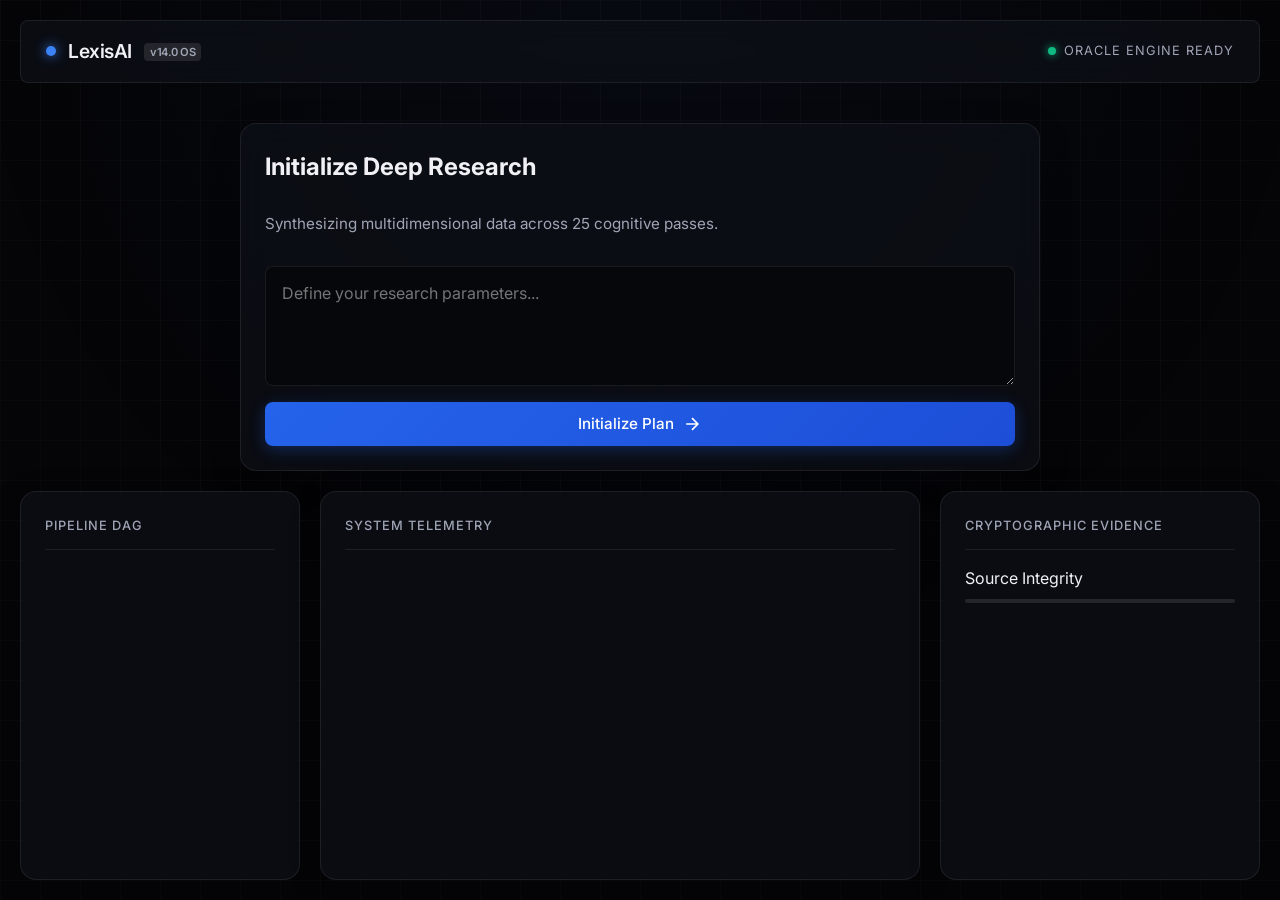
<file: index.html>
<!DOCTYPE html>
<html lang="en">
<head>
    <meta charset="UTF-8">
    <meta name="viewport" content="width=device-width, initial-scale=1.0, maximum-scale=1.0, user-scalable=no">
    <title>LexisAI | Oracle Research OS</title>
    
    <link rel="preconnect" href="https://fonts.googleapis.com">
    <link rel="preconnect" href="https://fonts.gstatic.com" crossorigin>
    <link href="https://fonts.googleapis.com/css2?family=Inter:wght@300;400;500;600;700&family=JetBrains+Mono:wght@400;500&display=swap" rel="stylesheet">
    
    <link rel="stylesheet" href="css/cinematic.css">
    <link rel="stylesheet" href="css/animations.css">
</head>
<body class="dark-theme">
    <div id="ambient-background"></div>
    <div id="grid-overlay"></div>

    <main id="app-root">
        
        <header class="glass-header">
            <div class="logo-container">
                <div class="glow-orb"></div>
                <h1>LexisAI <span class="version-tag">v14.0 OS</span></h1>
            </div>
            <div class="system-status">
                <span class="status-indicator online"></span>
                <span class="status-text">ORACLE ENGINE READY</span>
            </div>
        </header>

        <section id="view-prompt" class="view-layer active">
            <div class="prompt-container glass-panel">
                <h2>Initialize Deep Research</h2>
                <p class="subtitle">Synthesizing multidimensional data across 25 cognitive passes.</p>
                
                <div class="input-wrapper">
                    <textarea id="research-input" placeholder="Define your research parameters..." rows="4"></textarea>
                    <button id="btn-generate-plan" class="btn-primary cinematic-glow">
                        <span>Initialize Plan</span>
                        <svg width="20" height="20" viewBox="0 0 24 24" fill="none" stroke="currentColor" stroke-width="2"><path d="M5 12h14M12 5l7 7-7 7"/></svg>
                    </button>
                </div>
            </div>
        </section>

        <section id="view-plan" class="view-layer hidden">
            <div class="plan-container glass-panel">
                <h3>Research Trajectory Plan</h3>
                <div id="plan-editor-content" contenteditable="true" class="document-editor">
                    </div>
                <div class="action-bar">
                    <button id="btn-edit-plan" class="btn-secondary">Regenerate Plan</button>
                    <button id="btn-start-research" class="btn-primary cinematic-glow">Execute Research Pipeline</button>
                </div>
            </div>
        </section>

        <section id="view-research" class="view-layer hidden research-layout">
            <aside class="timeline-panel glass-panel">
                <div class="panel-header">Pipeline DAG</div>
                <div id="timeline-container">
                    </div>
            </aside>

            <section class="telemetry-panel glass-panel">
                <div class="panel-header">System Telemetry</div>
                <div id="live-feed-container" class="terminal-output font-mono">
                    </div>
            </section>

            <aside class="source-panel glass-panel">
                <div class="panel-header">Cryptographic Evidence</div>
                <div class="confidence-meter">
                    <span>Source Integrity</span>
                    <div class="progress-bar"><div id="confidence-fill" style="width: 0%;"></div></div>
                </div>
                <div id="source-list-container">
                    </div>
            </aside>
        </section>

    </main>

    <script type="module" src="js/core/app.js"></script>
</body>
</html>
</file>
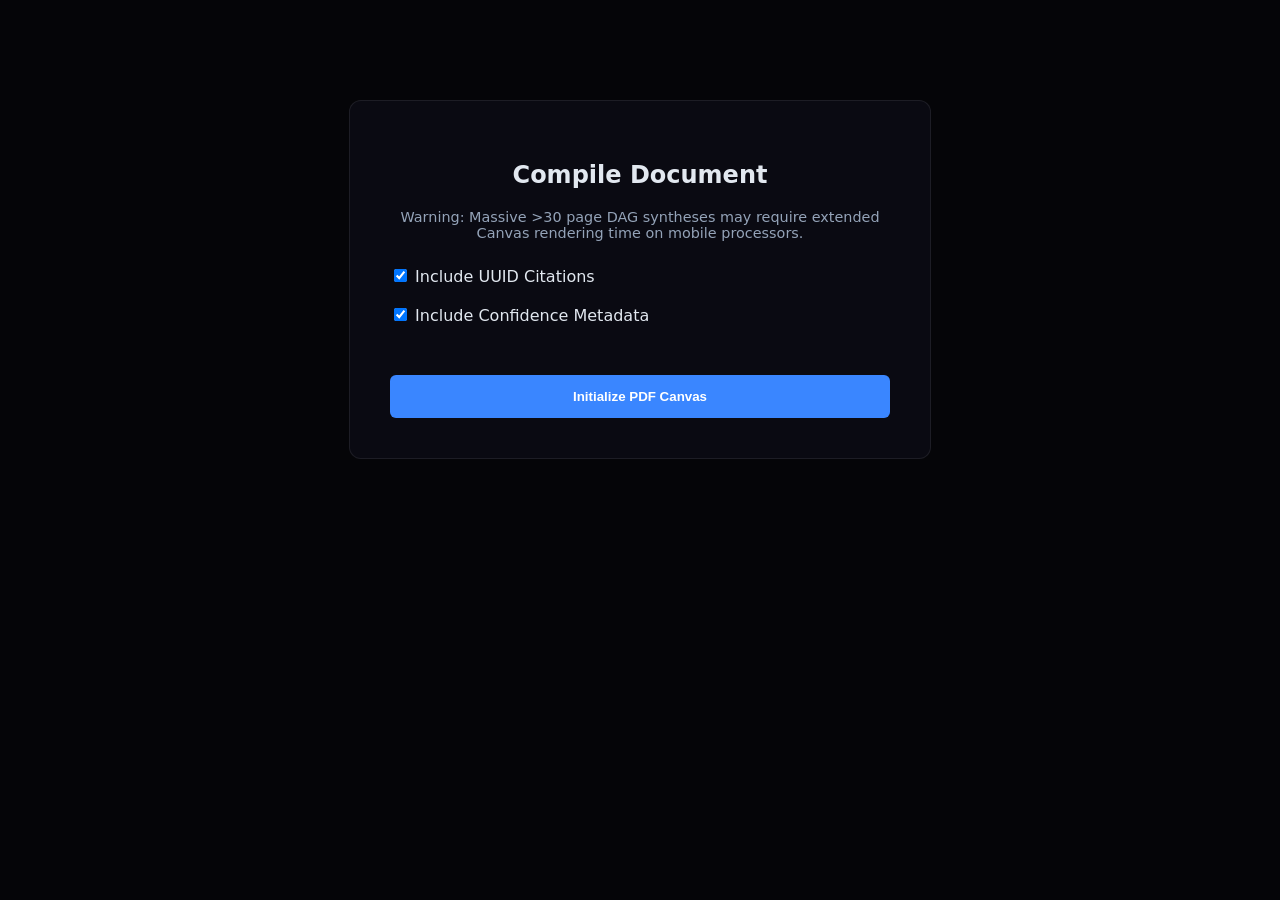
<file: export.html>
<!DOCTYPE html>
<html lang="en">
<head>
    <meta charset="UTF-8">
    <meta name="viewport" content="width=device-width, initial-scale=1.0">
    <title>LexisAI | Export Format</title>
    <style>
        :root {
            --bg-deep: #050508;
            --surface-glass: rgba(15, 15, 25, 0.65);
            --border-glass: rgba(255, 255, 255, 0.08);
            --accent-glow: #3a86ff;
            --text-main: #e2e8f0;
            --font-stack: 'Inter', system-ui, sans-serif;
        }
        body { background-color: var(--bg-deep); color: var(--text-main); font-family: var(--font-stack); margin: 0; }
        
        .export-box {
            max-width: 500px;
            margin: 100px auto;
            background: var(--surface-glass);
            border: 1px solid var(--border-glass);
            padding: 40px;
            border-radius: 12px;
            text-align: center;
        }

        .btn-confirm {
            margin-top: 30px;
            padding: 14px 28px;
            background: var(--accent-glow);
            color: #fff;
            border: none;
            border-radius: 6px;
            font-weight: 600;
            cursor: pointer;
            width: 100%;
        }
    </style>
</head>
<body>
    <main id="app-root">
        <div class="export-box">
            <h2>Compile Document</h2>
            <p style="color: #94a3b8; margin: 15px 0 25px; font-size: 0.9rem;">
                Warning: Massive >30 page DAG syntheses may require extended Canvas rendering time on mobile processors.
            </p>
            <div style="text-align: left; margin-bottom: 20px;">
                <label><input type="checkbox" id="inc-citations" checked> Include UUID Citations</label><br><br>
                <label><input type="checkbox" id="inc-metadata" checked> Include Confidence Metadata</label>
            </div>
            <button class="btn-confirm" id="btn-generate-pdf">Initialize PDF Canvas</button>
        </div>
    </main>
    <script type="module" src="js/core/app.js"></script>
</body>
</html>
</file>
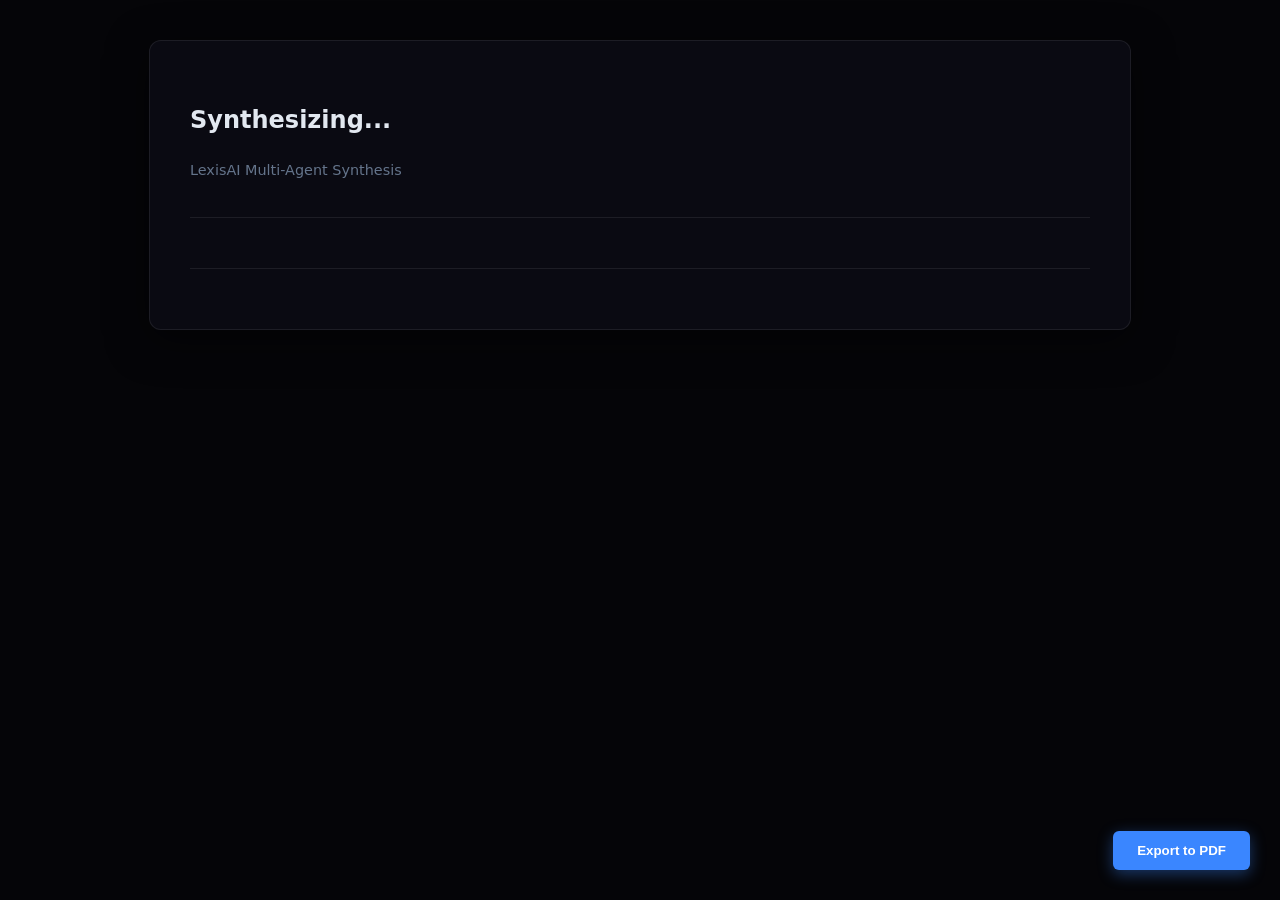
<file: report.html>
<!DOCTYPE html>
<html lang="en">
<head>
    <meta charset="UTF-8">
    <meta name="viewport" content="width=device-width, initial-scale=1.0">
    <title>LexisAI | Synthesis Report</title>
    <style>
        :root {
            --bg-deep: #050508;
            --surface-glass: rgba(15, 15, 25, 0.65);
            --border-glass: rgba(255, 255, 255, 0.08);
            --accent-glow: #3a86ff;
            --text-main: #e2e8f0;
            --font-stack: 'Inter', system-ui, sans-serif;
        }
        body { background-color: var(--bg-deep); color: var(--text-main); font-family: var(--font-stack); margin: 0; line-height: 1.6; }
        
        .report-container {
            max-width: 900px;
            margin: 40px auto;
            padding: 40px;
            background: var(--surface-glass);
            border: 1px solid var(--border-glass);
            border-radius: 12px;
            box-shadow: 0 10px 40px rgba(0,0,0,0.5);
        }

        .report-header {
            border-bottom: 1px solid var(--border-glass);
            padding-bottom: 20px;
            margin-bottom: 30px;
        }

        .report-content h1, .report-content h2, .report-content h3 {
            color: #fff;
            margin-top: 30px;
            margin-bottom: 15px;
            font-weight: 500;
        }

        .report-content p {
            margin-bottom: 16px;
            color: #cbd5e1;
        }

        /* Inline Citation styling */
        .citation-tag {
            color: var(--accent-glow);
            font-size: 0.8em;
            vertical-align: super;
            cursor: pointer;
            text-decoration: none;
        }

        .btn-export {
            position: fixed;
            bottom: 30px;
            right: 30px;
            padding: 12px 24px;
            background: var(--accent-glow);
            color: #fff;
            border: none;
            border-radius: 6px;
            font-weight: 600;
            cursor: pointer;
            box-shadow: 0 4px 15px rgba(58, 134, 255, 0.4);
        }
    </style>
</head>
<body>
    <main id="app-root">
        <article class="report-container">
            <header class="report-header">
                <h1 id="report-title">Synthesizing...</h1>
                <p style="color: #64748b; font-size: 0.9rem;" id="report-meta">LexisAI Multi-Agent Synthesis</p>
            </header>
            
            <div id="report-content" class="report-content">
                </div>
            
            <div id="bibliography-section" style="margin-top: 50px; border-top: 1px solid var(--border-glass); padding-top: 20px;">
                </div>
        </article>

        <button class="btn-export" onclick="window.location.hash='#/export'">Export to PDF</button>
    </main>
    <script type="module" src="js/core/app.js"></script>
</body>
</html>
</file>
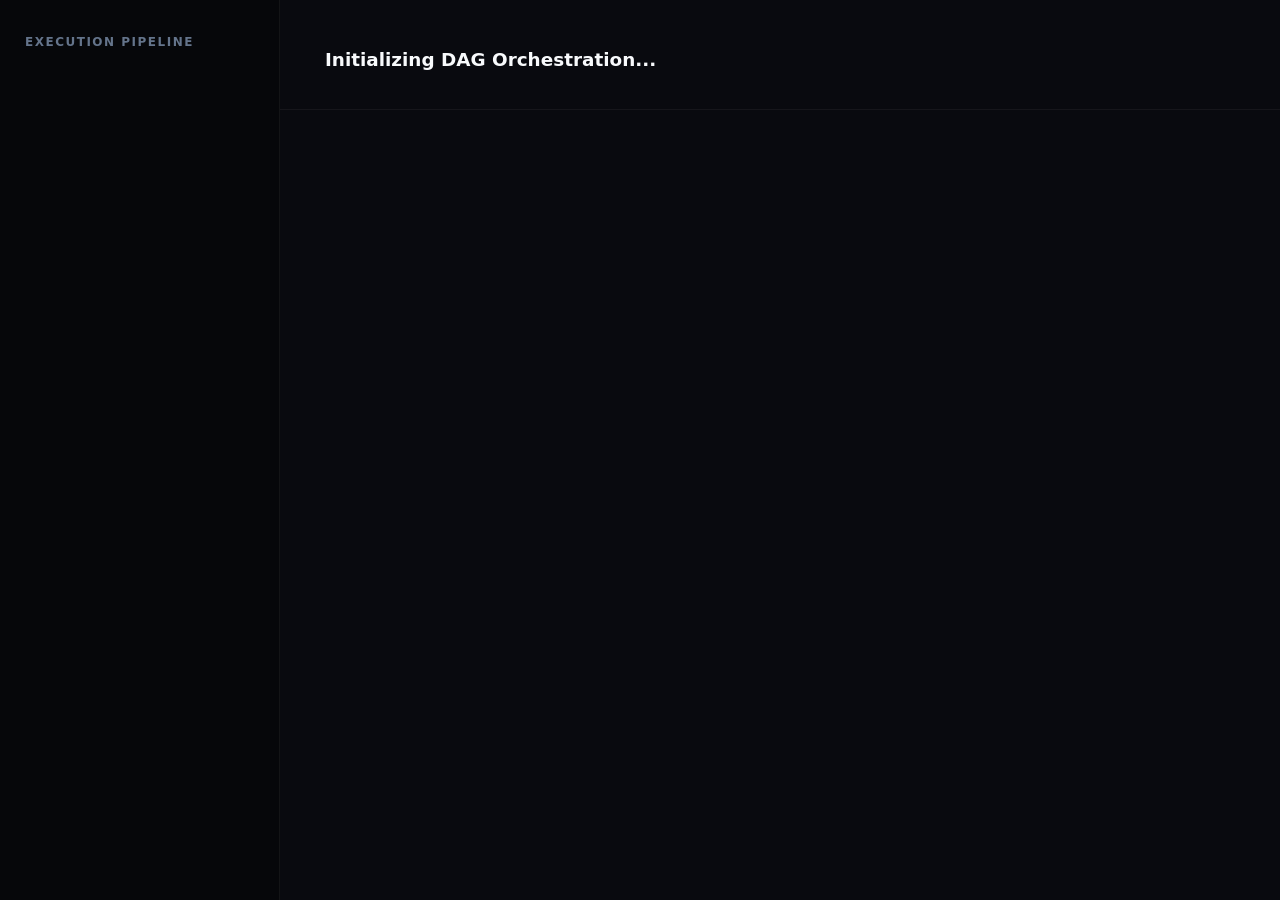
<file: research.html>
<!DOCTYPE html>
<html lang="en">
<head>
    <meta charset="UTF-8">
    <meta name="viewport" content="width=device-width, initial-scale=1.0">
    <title>LexisAI | Active Pipeline</title>
    <style>
        :root {
            --bg-deep: #030406; 
            --sidebar-bg: #06070a;
            --main-bg: #090a0f;
            --border-glass: rgba(255, 255, 255, 0.05);
            --accent-glow: #3a86ff;
            --accent-green: #00f5d4;
            --text-main: #e2e8f0;
            --text-muted: #64748b;
            --font-stack: 'Inter', system-ui, -apple-system, sans-serif;
            --font-mono: 'Fira Code', 'Courier New', Courier, monospace;
        }

        * { margin: 0; padding: 0; box-sizing: border-box; }
        
        body { 
            background-color: var(--bg-deep); 
            color: var(--text-main); 
            font-family: var(--font-stack); 
            width: 100vw;
            height: 100vh;
            overflow: hidden; 
        }
        
        #global-error-toast { display:none; }

        /* Unbreakable Flexbox Layout */
        .research-layout {
            display: flex;
            height: 100vh;
            width: 100vw;
            overflow: hidden;
        }

        /* --- LEFT SIDEBAR (DAG TIMELINE) --- */
        .timeline-sidebar {
            width: 280px;
            min-width: 280px;
            flex-shrink: 0;
            background: var(--sidebar-bg);
            border-right: 1px solid var(--border-glass);
            padding: 35px 25px;
            display: flex;
            flex-direction: column;
            overflow-y: auto;
            scrollbar-width: none; 
        }
        .timeline-sidebar::-webkit-scrollbar { display: none; }

        .sidebar-title {
            color: var(--text-muted);
            font-size: 0.75rem;
            letter-spacing: 1.5px;
            text-transform: uppercase;
            margin-bottom: 35px;
            font-weight: 600;
        }

        /* The continuous vertical line */
        #timeline-nodes {
            position: relative;
            display: flex;
            flex-direction: column;
        }
        #timeline-nodes::before {
            content: '';
            position: absolute;
            left: 4.5px; /* Centers perfectly behind a 10px dot */
            top: 5px;
            bottom: 25px;
            width: 1px;
            background: rgba(255, 255, 255, 0.08);
            z-index: 1;
        }

        #timeline-nodes > div {
            position: relative;
            z-index: 2;
        }

        /* --- RIGHT MAIN AREA (TERMINAL) --- */
        .execution-main {
            flex-grow: 1;
            background: var(--main-bg);
            display: flex;
            flex-direction: column;
            height: 100vh;
            position: relative;
            overflow: hidden;
        }

        .execution-header {
            padding: 35px 45px 20px 45px;
            border-bottom: 1px solid var(--border-glass);
            flex-shrink: 0;
            display: flex;
            flex-direction: column;
            justify-content: center;
            min-height: 110px;
        }

        #status-label {
            font-size: 1.15rem;
            font-weight: 600;
            color: #f8fafc;
            margin-bottom: 5px;
        }

        #pass-counter {
            font-size: 0.95rem;
            color: var(--text-muted);
            font-family: var(--font-stack);
            font-weight: 500;
        }

        /* Ultra-thin progress bar on top edge */
        .progress-container {
            position: absolute;
            top: 0;
            left: 0;
            width: 100%;
            height: 2px;
            background: transparent;
            z-index: 10;
        }
        .progress-bar {
            height: 100%;
            width: 0%;
            background: var(--accent-glow);
            box-shadow: 0 0 15px var(--accent-glow);
            transition: width 0.4s ease;
        }

        /* --- LIVE TERMINAL FEED --- */
        #live-feed-container {
            flex-grow: 1;
            padding: 25px 45px 50px 45px;
            overflow-y: auto;
            font-family: var(--font-mono);
            font-size: 0.85rem;
            line-height: 1.7;
            color: #8b949e; 
            scrollbar-width: thin;
            scrollbar-color: rgba(255,255,255,0.1) transparent;
        }

        #live-feed-container::-webkit-scrollbar { width: 6px; }
        #live-feed-container::-webkit-scrollbar-thumb { background: rgba(255,255,255,0.1); border-radius: 3px; }
        #live-feed-container::-webkit-scrollbar-track { background: transparent; }

        #live-feed-container div {
            margin-bottom: 8px !important;
            word-wrap: break-word;
        }

        /* --- EXACT BUTTON OVERRIDE --- 
           Forces the JS-injected button to match the dark blue pill-shape in screenshot */
        #source-explorer-btn {
            top: 35px !important;
            right: 45px !important;
            background: rgba(14, 25, 45, 0.7) !important;
            border: 1px solid rgba(58, 134, 255, 0.3) !important;
            color: #60a5fa !important;
            border-radius: 20px !important; 
            padding: 9px 18px !important;
            font-size: 0.85rem !important;
            font-weight: 500 !important;
            box-shadow: 0 4px 15px rgba(0,0,0,0.2) !important;
            transition: all 0.2s ease !important;
            backdrop-filter: blur(10px) !important;
        }
        #source-explorer-btn:hover {
            background: rgba(58, 134, 255, 0.15) !important;
            border-color: var(--accent-glow) !important;
        }
        
        #source-explorer-panel {
            top: 85px !important;
            right: 45px !important;
            background: #0b1121 !important;
            border: 1px solid rgba(255,255,255,0.1) !important;
            box-shadow: 0 10px 40px rgba(0,0,0,0.7) !important;
        }
    </style>
</head>
<body>
    <div id="global-error-toast" class="hidden"></div>

    <main id="app-root">
        <div class="research-layout">
            
            <aside class="timeline-sidebar">
                <div class="sidebar-title">Execution Pipeline</div>
                <div id="timeline-nodes">
                    </div>
            </aside>

            <section class="execution-main">
                
                <div class="progress-container">
                    <div id="master-progress-bar" class="progress-bar"></div>
                </div>

                <header class="execution-header">
                    <h2 id="status-label">Initializing DAG Orchestration...</h2>
                    <span id="pass-counter"></span>
                </header>

                <div id="live-feed-container">
                    </div>

                </section>
        </div>
    </main>

    <script type="module" src="js/core/app.js"></script>
</body>
</html>
</file>
<file: css/cinematic.css>
/* File Path: css/cinematic.css */
/* Purpose: Core visual identity, layout, premium glassmorphic UI, and print optimization for LexisAI */

:root {
    /* Color Palette */
    --bg-base: #050507;
    --bg-surface: rgba(15, 17, 26, 0.65);
    --bg-surface-hover: rgba(25, 28, 40, 0.85);
    
    --text-primary: #f0f0f5;
    --text-secondary: #a0a5b5;
    --text-muted: #5c6275;
    
    --accent-glow: #3b82f6;
    --accent-success: #10b981;
    --accent-warning: #f59e0b;
    --accent-error: #ef4444;
    
    /* Typography */
    --font-primary: 'Inter', -apple-system, sans-serif;
    --font-mono: 'JetBrains Mono', monospace;
    
    /* UI Variables */
    --border-glass: rgba(255, 255, 255, 0.08);
    --radius-lg: 16px;
    --radius-md: 8px;
    --transition-smooth: all 0.4s cubic-bezier(0.16, 1, 0.3, 1);
}

* {
    box-sizing: border-box;
    margin: 0;
    padding: 0;
}

body {
    background-color: var(--bg-base);
    color: var(--text-primary);
    font-family: var(--font-primary);
    line-height: 1.6;
    overflow-x: hidden;
    height: 100vh;
    display: flex;
    flex-direction: column;
}

/* --- Ambient Backgrounds --- */
#ambient-background {
    position: fixed;
    top: 0; left: 0; width: 100vw; height: 100vh;
    background: radial-gradient(circle at 50% 0%, rgba(20, 35, 75, 0.15) 0%, transparent 60%);
    z-index: -2;
}

#grid-overlay {
    position: fixed;
    top: 0; left: 0; width: 100vw; height: 100vh;
    background-image: 
        linear-gradient(to right, rgba(255, 255, 255, 0.02) 1px, transparent 1px),
        linear-gradient(to bottom, rgba(255, 255, 255, 0.02) 1px, transparent 1px);
    background-size: 40px 40px;
    z-index: -1;
    pointer-events: none;
}

/* --- Layout Elements --- */
#app-root {
    flex: 1;
    display: flex;
    flex-direction: column;
    padding: 20px;
    max-width: 1600px;
    margin: 0 auto;
    width: 100%;
}

header.glass-header {
    display: flex;
    justify-content: space-between;
    align-items: center;
    padding: 15px 25px;
    background: var(--bg-surface);
    backdrop-filter: blur(12px);
    -webkit-backdrop-filter: blur(12px);
    border: 1px solid var(--border-glass);
    border-radius: var(--radius-md);
    margin-bottom: 20px;
}

.logo-container {
    display: flex;
    align-items: center;
    gap: 12px;
}

.logo-container h1 {
    font-size: 1.2rem;
    font-weight: 600;
    letter-spacing: -0.5px;
}

.version-tag {
    font-size: 0.7rem;
    padding: 2px 6px;
    background: rgba(255, 255, 255, 0.1);
    border-radius: 4px;
    color: var(--text-secondary);
    vertical-align: middle;
    margin-left: 8px;
}

.system-status {
    display: flex;
    align-items: center;
    gap: 8px;
    font-size: 0.8rem;
    color: var(--text-secondary);
    letter-spacing: 1px;
}

.status-indicator.online {
    width: 8px;
    height: 8px;
    background-color: var(--accent-success);
    border-radius: 50%;
    box-shadow: 0 0 8px var(--accent-success);
}

/* --- View Management (BULLETPROOF ISOLATION) --- */
.view-layer {
    display: none !important; /* Force hide all layers by default */
    flex-direction: column;
    align-items: center;
    justify-content: center;
    width: 100%;
    flex: 1;
    animation: fadeIn 0.4s ease forwards;
}

.view-layer.active {
    display: flex !important; /* ONLY the active layer shows */
}

/* Strict utility class for JS toggling */
.hidden {
    display: none !important;
}

.research-layout {
    display: grid !important; /* Overrides flex when active */
    grid-template-columns: 280px 1fr 320px;
    gap: 20px;
    height: calc(100vh - 120px);
    align-items: stretch;
}

/* --- Container Alignment --- */
.prompt-container, .plan-container {
    width: 100%;
    max-width: 800px;
    margin: 0 auto;
    display: flex;
    flex-direction: column;
    gap: 20px;
}

.prompt-container h2, .plan-container h3 {
    margin-bottom: 5px;
}

.subtitle {
    color: var(--text-secondary);
    font-size: 0.95rem;
    margin-bottom: 10px;
}

.input-wrapper {
    display: flex;
    flex-direction: column;
    gap: 16px;
    width: 100%;
}

.action-bar {
    display: flex;
    justify-content: flex-end;
    gap: 12px;
    margin-top: 20px;
    padding-top: 20px;
    border-top: 1px solid var(--border-glass);
}

/* --- Components --- */
.glass-panel {
    background: var(--bg-surface);
    backdrop-filter: blur(16px);
    -webkit-backdrop-filter: blur(16px);
    border: 1px solid var(--border-glass);
    border-radius: var(--radius-lg);
    padding: 24px;
    box-shadow: 0 8px 32px rgba(0, 0, 0, 0.2);
}

.panel-header {
    font-size: 0.8rem;
    text-transform: uppercase;
    letter-spacing: 1px;
    color: var(--text-secondary);
    border-bottom: 1px solid var(--border-glass);
    padding-bottom: 12px;
    margin-bottom: 16px;
    font-weight: 500;
}

/* Form Inputs */
textarea {
    width: 100%;
    background: rgba(0,0,0,0.4);
    border: 1px solid var(--border-glass);
    border-radius: var(--radius-md);
    padding: 16px;
    color: var(--text-primary);
    font-family: var(--font-primary);
    font-size: 1rem;
    resize: vertical;
    min-height: 120px;
    transition: var(--transition-smooth);
}

textarea:focus {
    outline: none;
    border-color: var(--accent-glow);
    box-shadow: 0 0 15px rgba(59, 130, 246, 0.3);
    background: rgba(0,0,0,0.6);
}

/* Document Editor (Plan & Final Report) */
.document-editor {
    background: rgba(0,0,0,0.2);
    border: 1px solid var(--border-glass);
    border-radius: var(--radius-md);
    padding: 20px;
    min-height: 300px;
    max-height: 60vh;
    overflow-y: auto;
    font-family: var(--font-primary);
    line-height: 1.7;
}

.document-editor h2, .document-editor h3 {
    margin-top: 1.5em;
    margin-bottom: 0.5em;
    color: var(--accent-glow);
}

.document-editor p, .document-editor li {
    margin-bottom: 1em;
    color: var(--text-primary);
}

/* Buttons */
button {
    cursor: pointer;
    border: none;
    display: inline-flex;
    align-items: center;
    justify-content: center;
    gap: 8px;
    font-family: var(--font-primary);
    font-weight: 500;
    transition: var(--transition-smooth);
    font-size: 0.95rem;
}

.btn-primary {
    background: linear-gradient(135deg, #2563eb, #1d4ed8);
    color: white;
    padding: 12px 24px;
    border-radius: var(--radius-md);
    box-shadow: 0 4px 15px rgba(37, 99, 235, 0.3);
}

.btn-primary:hover {
    transform: translateY(-1px);
    box-shadow: 0 6px 20px rgba(37, 99, 235, 0.5);
}

.btn-secondary {
    background: rgba(255, 255, 255, 0.05);
    color: var(--text-primary);
    border: 1px solid var(--border-glass);
    padding: 12px 24px;
    border-radius: var(--radius-md);
}

.btn-secondary:hover {
    background: rgba(255, 255, 255, 0.1);
}

/* Telemetry / Terminal */
.terminal-output {
    font-family: var(--font-mono);
    font-size: 0.85rem;
    color: var(--text-secondary);
    overflow-y: auto;
    height: calc(100% - 40px);
    padding-right: 10px;
    line-height: 1.5;
}

.feed-line {
    margin-bottom: 6px;
}

/* --- NATIVE PDF EXPORT OPTIMIZATION --- */
@media print {
    body.print-mode {
        background: white !important;
        color: black !important;
        height: auto !important;
        overflow: visible !important;
    }

    header.glass-header,
    #ambient-background,
    #grid-overlay,
    .timeline-panel,
    .telemetry-panel,
    .source-panel,
    .report-actions {
        display: none !important;
    }

    .report-container {
        border: none !important;
        box-shadow: none !important;
        background: white !important;
        padding: 0 !important;
        max-width: 100% !important;
    }

    .report-body h1, .report-body h2, .report-body h3 {
        color: #111 !important;
        page-break-after: avoid;
    }

    .report-body p, .report-body li {
        color: #333 !important;
        page-break-inside: avoid;
    }

    .citation-tag, .citation-number {
        color: #2563eb !important;
        border: 1px solid #2563eb !important;
    }

    a {
        text-decoration: underline !important;
        color: #2563eb !important;
    }
}
</file>
<file: css/animations.css>
/* File Path: css/animations.css */
/* Purpose: Cinematic micro-interactions, view transitions, and status indicators */

/* Layout Transitions */
@keyframes fadeIn {
    from { opacity: 0; transform: translateY(10px); }
    to { opacity: 1; transform: translateY(0); }
}

/* Glowing System Orbs */
.glow-orb {
    width: 10px;
    height: 10px;
    border-radius: 50%;
    background: var(--accent-glow);
    box-shadow: 0 0 12px var(--accent-glow);
    animation: pulseGlow 3s infinite alternate;
}

@keyframes pulseGlow {
    0% { box-shadow: 0 0 8px var(--accent-glow), 0 0 0px var(--accent-glow); opacity: 0.8; }
    100% { box-shadow: 0 0 16px var(--accent-glow), 0 0 24px var(--accent-glow); opacity: 1; }
}

/* Streaming Text / Terminal Cursor */
.streaming-text::after {
    content: '▋';
    display: inline-block;
    animation: blink 1s step-end infinite;
    color: var(--accent-glow);
    margin-left: 4px;
}

@keyframes blink {
    0%, 100% { opacity: 1; }
    50% { opacity: 0; }
}

/* Progress Bars */
.progress-bar {
    width: 100%;
    height: 4px;
    background: rgba(255, 255, 255, 0.1);
    border-radius: 2px;
    overflow: hidden;
    margin-top: 8px;
}

#confidence-fill {
    height: 100%;
    background: linear-gradient(90deg, #3b82f6, #8b5cf6);
    transition: width 0.5s ease-in-out;
    box-shadow: 0 0 10px rgba(139, 92, 246, 0.5);
}

/* Timeline Active Node Pulse */
.timeline-node.active {
    border-color: var(--accent-glow);
    background: rgba(59, 130, 246, 0.1);
    animation: borderPulse 2s infinite;
}

@keyframes borderPulse {
    0% { box-shadow: 0 0 0 0 rgba(59, 130, 246, 0.4); }
    70% { box-shadow: 0 0 0 10px rgba(59, 130, 246, 0); }
    100% { box-shadow: 0 0 0 0 rgba(59, 130, 246, 0); }
}
</file>
